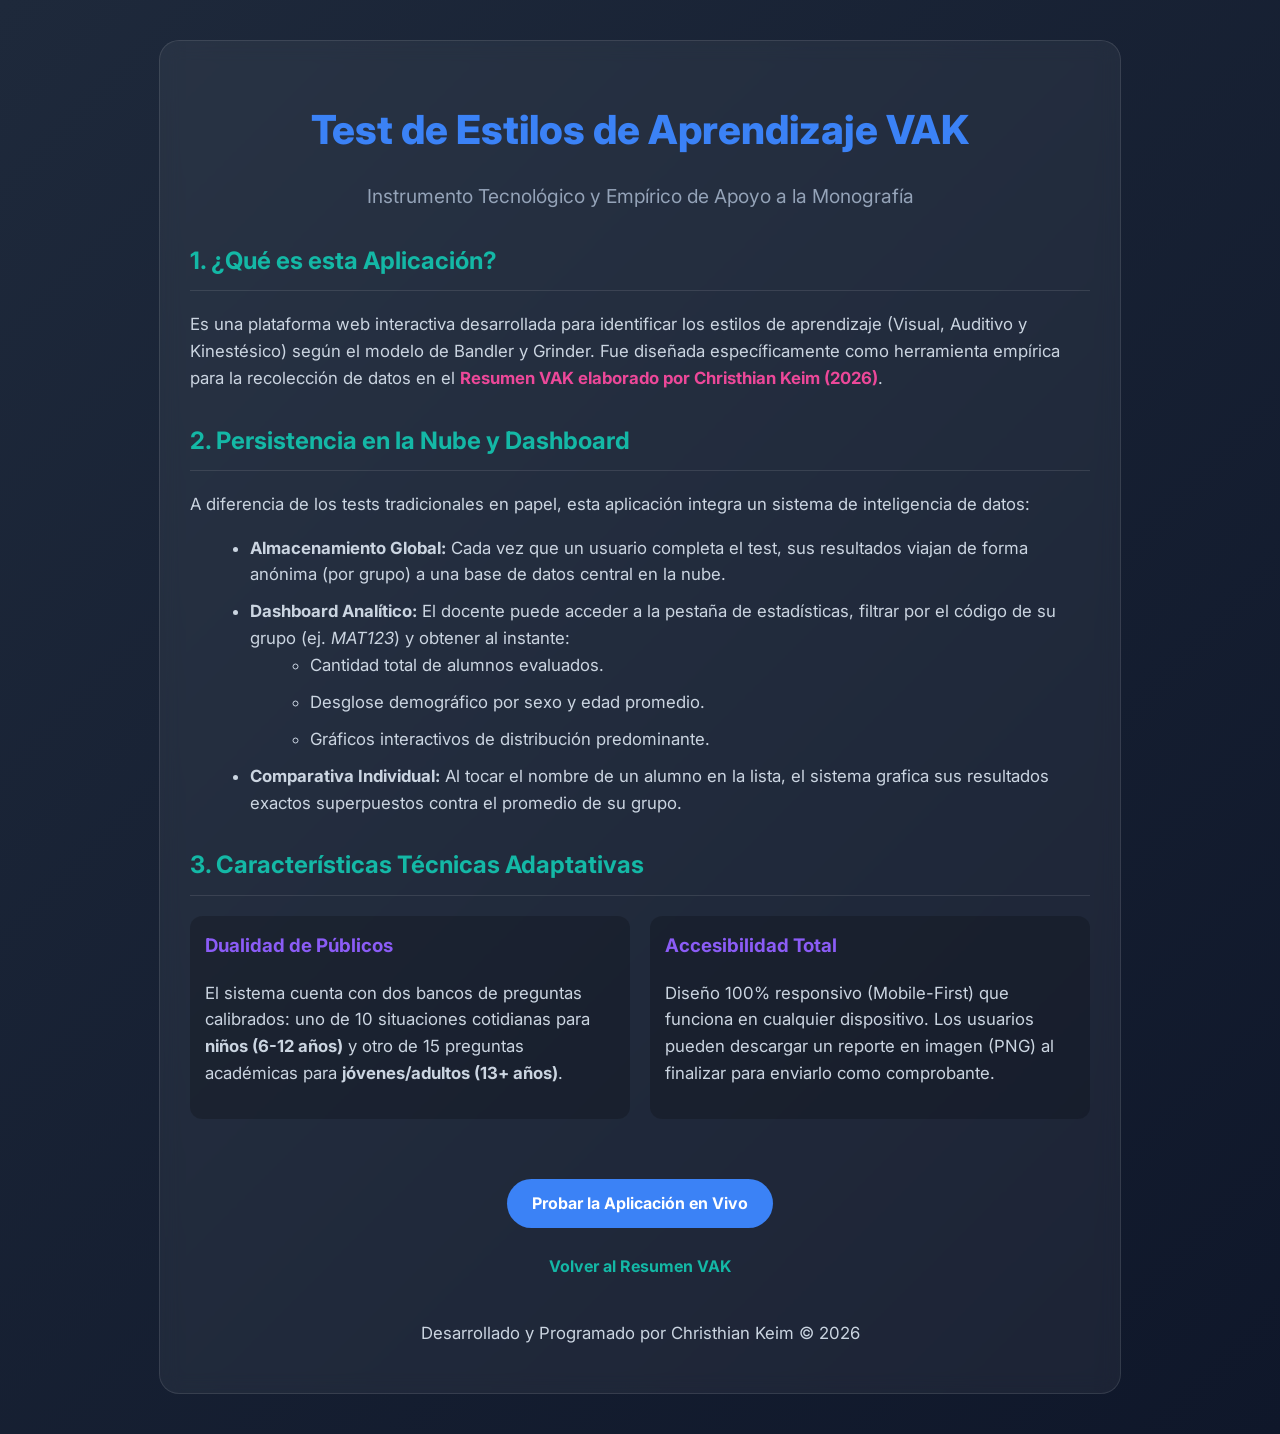
<file: resumen_app.html>
<!DOCTYPE html>
<html lang="es">
<head>
    <meta charset="UTF-8">
    <meta name="viewport" content="width=device-width, initial-scale=1.0">
    <title>Resumen de la Aplicación VAK</title>
    <style>
        @import url('https://fonts.googleapis.com/css2?family=Inter:wght@300;400;600;800&display=swap');
        body {
            margin: 0; padding: 0; font-family: 'Inter', sans-serif;
            background: linear-gradient(135deg, #1e293b, #0f172a);
            color: #f8fafc; line-height: 1.6;
        }
        .container { max-width: 900px; margin: 40px auto; padding: 30px; background: rgba(255,255,255,0.05); border-radius: 20px; border: 1px solid rgba(255,255,255,0.1); backdrop-filter: blur(10px); }
        h1 { color: #3b82f6; font-weight: 800; font-size: 2.5rem; text-align: center; margin-bottom: 10px; }
        h2 { color: #14b8a6; margin-top: 30px; border-bottom: 1px solid rgba(255,255,255,0.1); padding-bottom: 10px; }
        p { color: #cbd5e1; font-size: 1.05rem; }
        ul { color: #cbd5e1; margin-left: 20px; font-size: 1.05rem; }
        li { margin-bottom: 10px; }
        .highlight { color: #ec4899; font-weight: bold; }
        .btn { display: inline-block; background: #3b82f6; color: white; padding: 12px 25px; border-radius: 30px; text-decoration: none; font-weight: bold; margin-top: 20px; transition: 0.3s; }
        .btn:hover { background: #2563eb; transform: translateY(-2px); box-shadow: 0 5px 15px rgba(59,130,246,0.4); }
        .footer { text-align: center; margin-top: 40px; font-size: 0.9rem; color: #94a3b8; }
        .grid { display: grid; grid-template-columns: 1fr 1fr; gap: 20px; margin-top: 20px; }
        @media (max-width: 768px) { .grid { grid-template-columns: 1fr; } }
    </style>
</head>
<body>

<div class="container">
    <h1>Test de Estilos de Aprendizaje VAK</h1>
    <p style="text-align: center; font-size: 1.2rem; color: #94a3b8;">Instrumento Tecnológico y Empírico de Apoyo a la Monografía</p>
    
    <h2>1. ¿Qué es esta Aplicación?</h2>
    <p>Es una plataforma web interactiva desarrollada para identificar los estilos de aprendizaje (Visual, Auditivo y Kinestésico) según el modelo de Bandler y Grinder. Fue diseñada específicamente como herramienta empírica para la recolección de datos en el <span class="highlight">Resumen VAK elaborado por Christhian Keim (2026)</span>.</p>
    
    <h2>2. Persistencia en la Nube y Dashboard</h2>
    <p>A diferencia de los tests tradicionales en papel, esta aplicación integra un sistema de inteligencia de datos:</p>
    <ul>
        <li><strong>Almacenamiento Global:</strong> Cada vez que un usuario completa el test, sus resultados viajan de forma anónima (por grupo) a una base de datos central en la nube.</li>
        <li><strong>Dashboard Analítico:</strong> El docente puede acceder a la pestaña de estadísticas, filtrar por el código de su grupo (ej. <em>MAT123</em>) y obtener al instante:
            <ul>
                <li>Cantidad total de alumnos evaluados.</li>
                <li>Desglose demográfico por sexo y edad promedio.</li>
                <li>Gráficos interactivos de distribución predominante.</li>
            </ul>
        </li>
        <li><strong>Comparativa Individual:</strong> Al tocar el nombre de un alumno en la lista, el sistema grafica sus resultados exactos superpuestos contra el promedio de su grupo.</li>
    </ul>

    <h2>3. Características Técnicas Adaptativas</h2>
    <div class="grid">
        <div style="background: rgba(0,0,0,0.2); padding: 15px; border-radius: 12px;">
            <h3 style="color: #8b5cf6; margin-top:0;">Dualidad de Públicos</h3>
            <p>El sistema cuenta con dos bancos de preguntas calibrados: uno de 10 situaciones cotidianas para <strong>niños (6-12 años)</strong> y otro de 15 preguntas académicas para <strong>jóvenes/adultos (13+ años)</strong>.</p>
        </div>
        <div style="background: rgba(0,0,0,0.2); padding: 15px; border-radius: 12px;">
            <h3 style="color: #8b5cf6; margin-top:0;">Accesibilidad Total</h3>
            <p>Diseño 100% responsivo (Mobile-First) que funciona en cualquier dispositivo. Los usuarios pueden descargar un reporte en imagen (PNG) al finalizar para enviarlo como comprobante.</p>
        </div>
    </div>

    <div style="text-align: center; margin-top: 40px;">
        <a href="index.html" class="btn">Probar la Aplicación en Vivo</a>
        <br><br>
        <a href="../monografia.html" style="color: #14b8a6; text-decoration: none; font-weight: bold;">Volver al Resumen VAK</a>
    </div>

    <div class="footer">
        <p>Desarrollado y Programado por Christhian Keim © 2026</p>
    </div>
</div>

</body>
</html>
</file>
